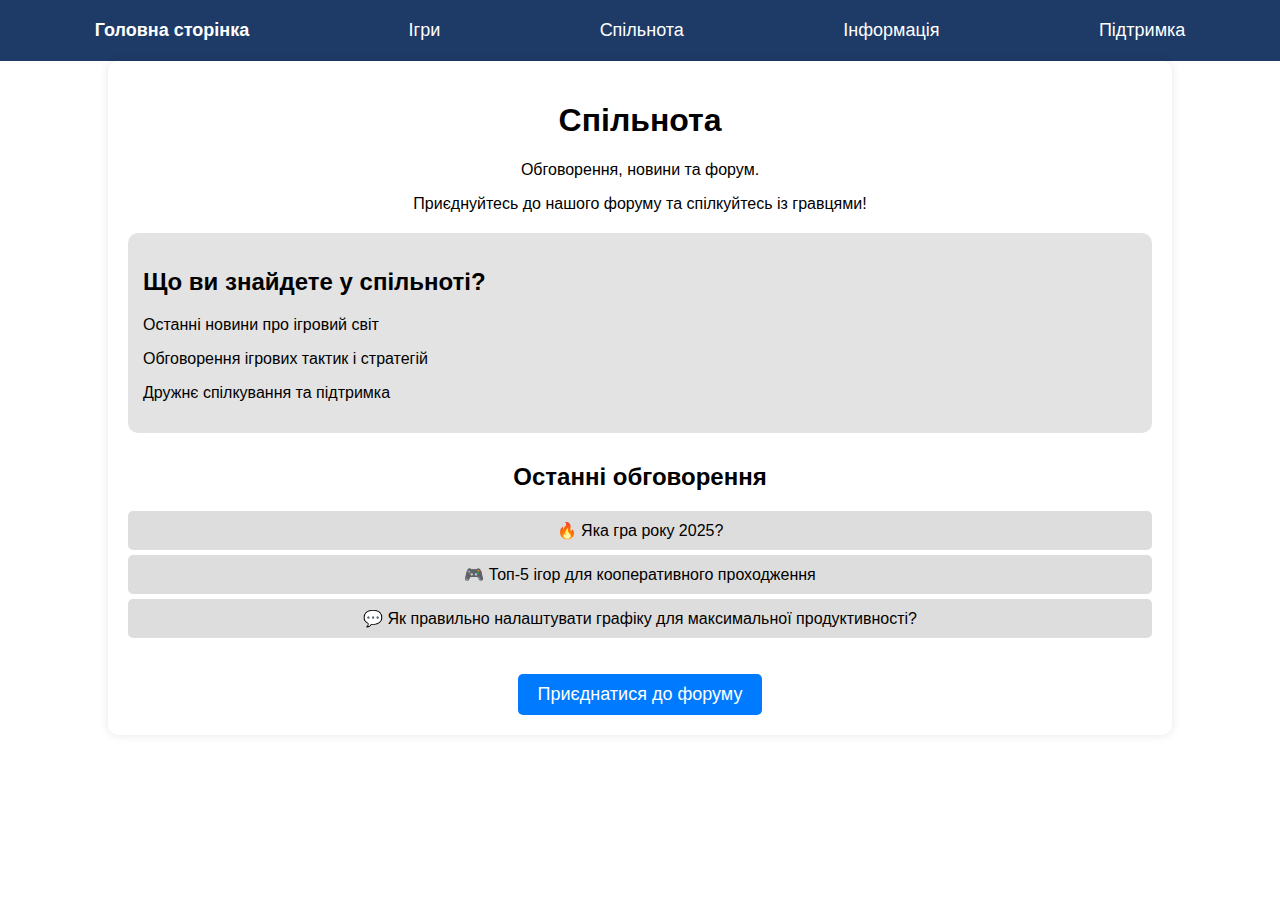
<file: Community.html>
<!DOCTYPE html>
<html lang="uk">
<head>
    <meta charset="UTF-8">
    <title>Спільнота</title>
    <link rel="icon" type="image/png" href="images/Epic World.PNG">
    <style>
        body {
            font-family: Arial, sans-serif;
            background-color: #f4f4f4;
            text-align: center;
            margin: 0;
            padding: 0;
        }
        .container {
            width: 80%;
            margin: auto;
            background: white;
            padding: 20px;
            border-radius: 10px;
            box-shadow: 0px 0px 10px rgba(0, 0, 0, 0.1);
        }
        .info-box {
            background: #e3e3e3;
            padding: 15px;
            border-radius: 10px;
            margin-top: 20px;
            text-align: left;
        }
        .discussion {
            margin-top: 30px;
        }
        .discussion ul {
            list-style-type: none;
            padding: 0;
        }
        .discussion li {
            background: #ddd;
            padding: 10px;
            margin: 5px 0;
            border-radius: 5px;
        }
        .join-button {
            display: inline-block;
            margin-top: 20px;
            padding: 10px 20px;
            font-size: 18px;
            background-color: #007bff;
            color: white;
            text-decoration: none;
            border-radius: 5px;
        }
        .join-button:hover {
            background-color: #0056b3;
        }
    </style>
    <link rel="stylesheet" type="text/css" href="css/style.css">
</head>
<body>
    <div class="header">
        <a href="index.html">Головна сторінка</a>
        <a href="Games.html">Ігри</a>
        <a href="Community.html">Спільнота</a>
        <a href="info.html">Інформація</a>
        <a href="support.html">Підтримка</a>
    </div>
</head>
<div class="container">
    <h1>Спільнота</h1>
    <p>Обговорення, новини та форум.</p>
    <p>Приєднуйтесь до нашого форуму та спілкуйтесь із гравцями!</p>

    <div class="info-box">
        <h2>Що ви знайдете у спільноті?</h2>
        <p>Останні новини про ігровий світ</p>
        <p>Обговорення ігрових тактик і стратегій</p>
        <p>Дружнє спілкування та підтримка</p>
    </div>

    <div class="discussion">
        <h2>Останні обговорення</h2>
        <ul>
            <li>🔥 Яка гра року 2025?</li>
            <li>🎮 Топ-5 ігор для кооперативного проходження</li>
            <li>💬 Як правильно налаштувати графіку для максимальної продуктивності?</li>
        </ul>
    </div>

    <a href="forum.html" class="join-button">Приєднатися до форуму</a>
</div>

</body>
</html>
</file>
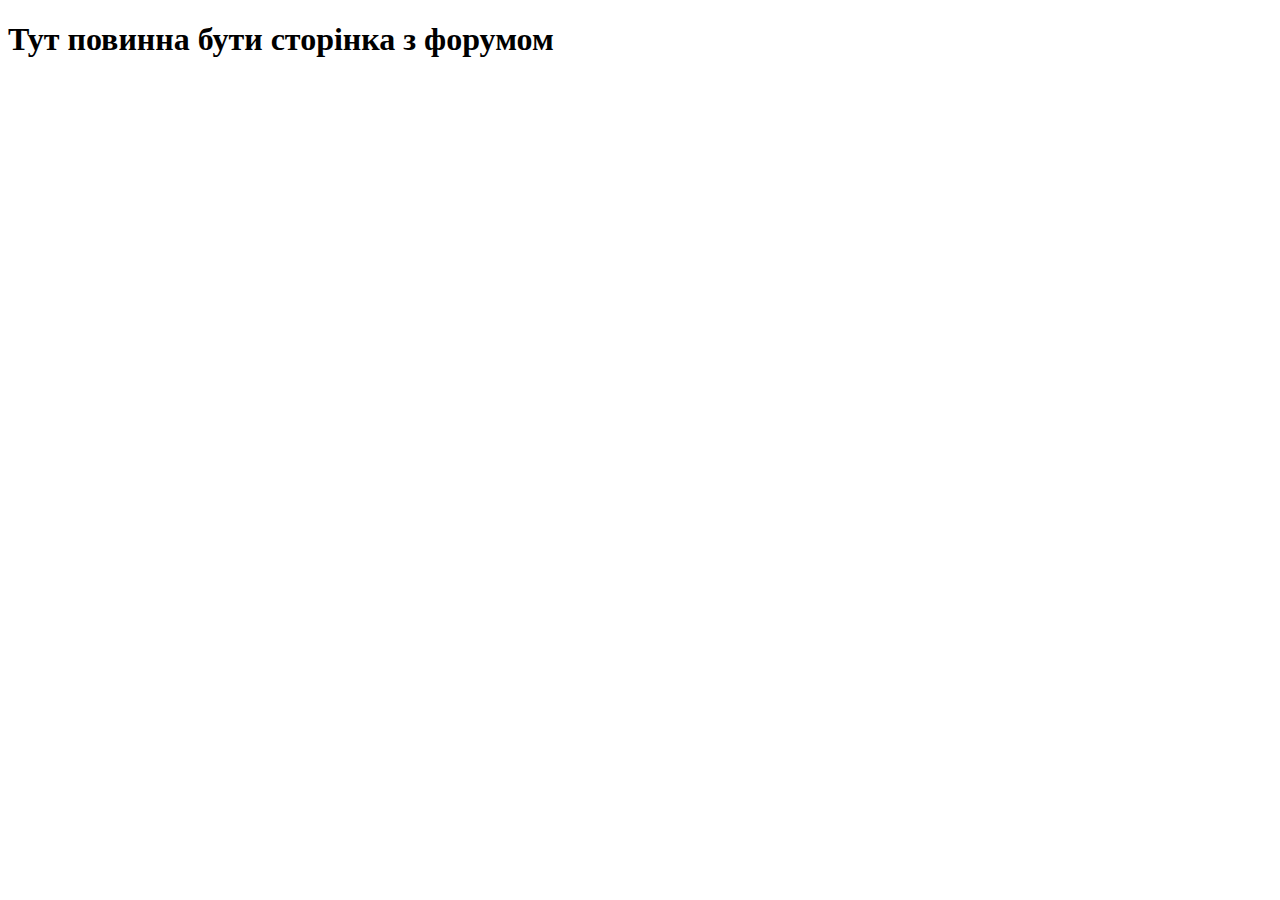
<file: forum.html>
<!DOCTYPE html>
<html lang="en">
<head>
    <meta charset="UTF-8">
    <meta name="viewport" content="width=device-width, initial-scale=1.0">
    <title>форум</title>
</head>
<body>
    <h1>Тут повинна бути сторінка з форумом</h1>
</body>
</html>
</file>
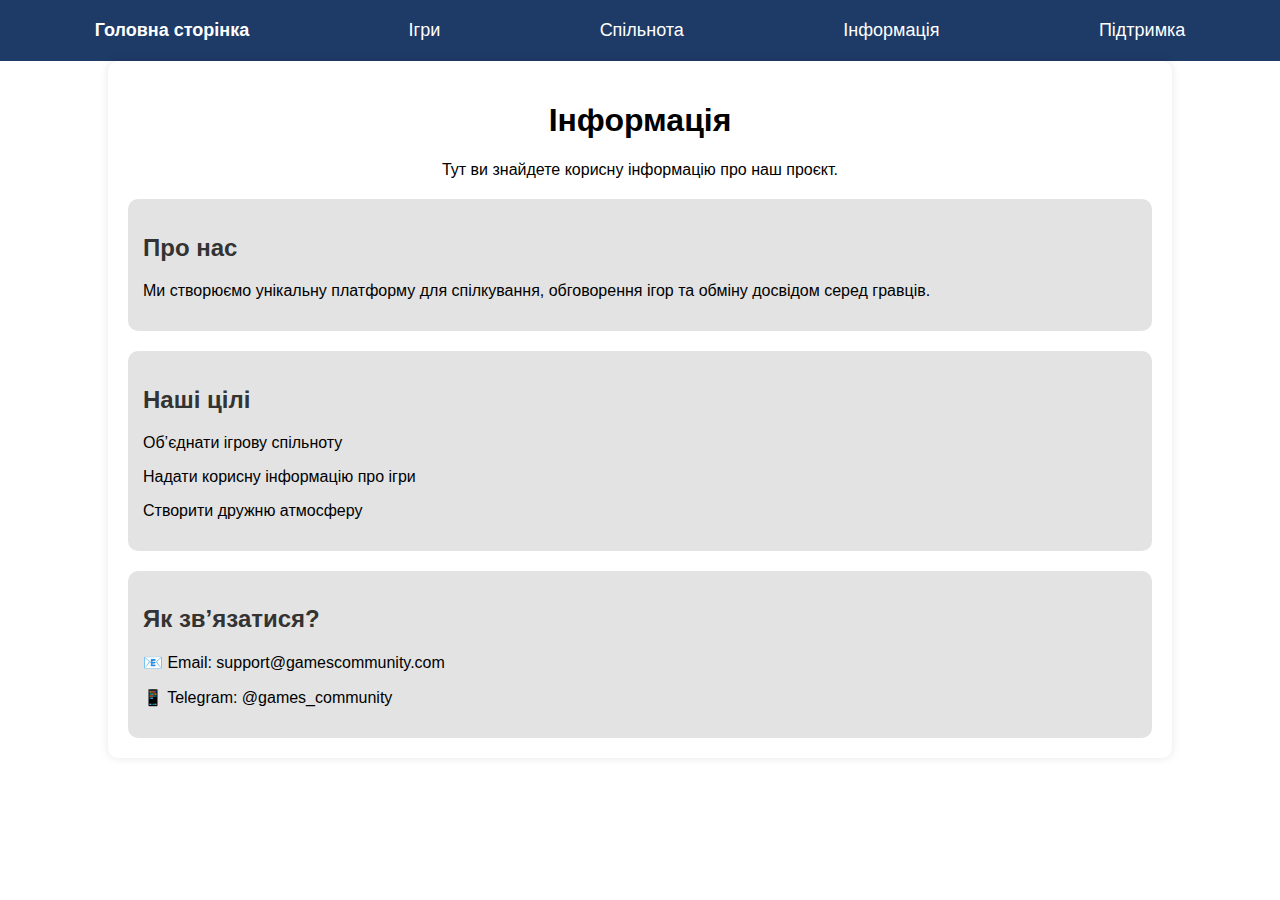
<file: info.html>
<!DOCTYPE html>
<html lang="uk">
<head>
    <meta charset="UTF-8">
    <meta name="viewport" content="width=device-width, initial-scale=1.0">
    <title>Інформація</title>
    <style>
        body {
            font-family: Arial, sans-serif;
            background-color: #f4f4f4;
            text-align: center;
            margin: 0;
            padding: 0;
        }
        .container {
            width: 80%;
            margin: auto;
            background: white;
            padding: 20px;
            border-radius: 10px;
            box-shadow: 0px 0px 10px rgba(0, 0, 0, 0.1);
        }
        .info-section {
            background: #e3e3e3;
            padding: 15px;
            border-radius: 10px;
            margin-top: 20px;
            text-align: left;
        }
        .info-section h2 {
            color: #333;
        }
        .back-button {
            display: inline-block;
            margin-top: 20px;
            padding: 10px 20px;
            font-size: 18px;
            background-color: #007bff;
            color: white;
            text-decoration: none;
            border-radius: 5px;
        }
        .back-button:hover {
            background-color: #0056b3;
        }
    </style>
        <link rel="stylesheet" type="text/css" href="css/style.css">
</head>
<body>
    <div class="header">
        <a href="index.html">Головна сторінка</a>
        <a href="Games.html">Ігри</a>
        <a href="Community.html">Спільнота</a>
        <a href="info.html">Інформація</a>
        <a href="support.html">Підтримка</a>
    </div>
</head>
<body>

    <div class="container">
        <h1>Інформація</h1>
        <p>Тут ви знайдете корисну інформацію про наш проєкт.</p>

        <div class="info-section">
            <h2>Про нас</h2>
            <p>Ми створюємо унікальну платформу для спілкування, обговорення ігор та обміну досвідом серед гравців.</p>
        </div>

        <div class="info-section">
            <h2>Наші цілі</h2>
            <p>Об’єднати ігрову спільноту</p>
            <p>Надати корисну інформацію про ігри</p>
            <p>Створити дружню атмосферу</p>
        </div>

        <div class="info-section">
            <h2>Як зв’язатися?</h2>
            <p>📧 Email: support@gamescommunity.com</p>
            <p>📱 Telegram: @games_community</p>
</body>
</html>
</file>
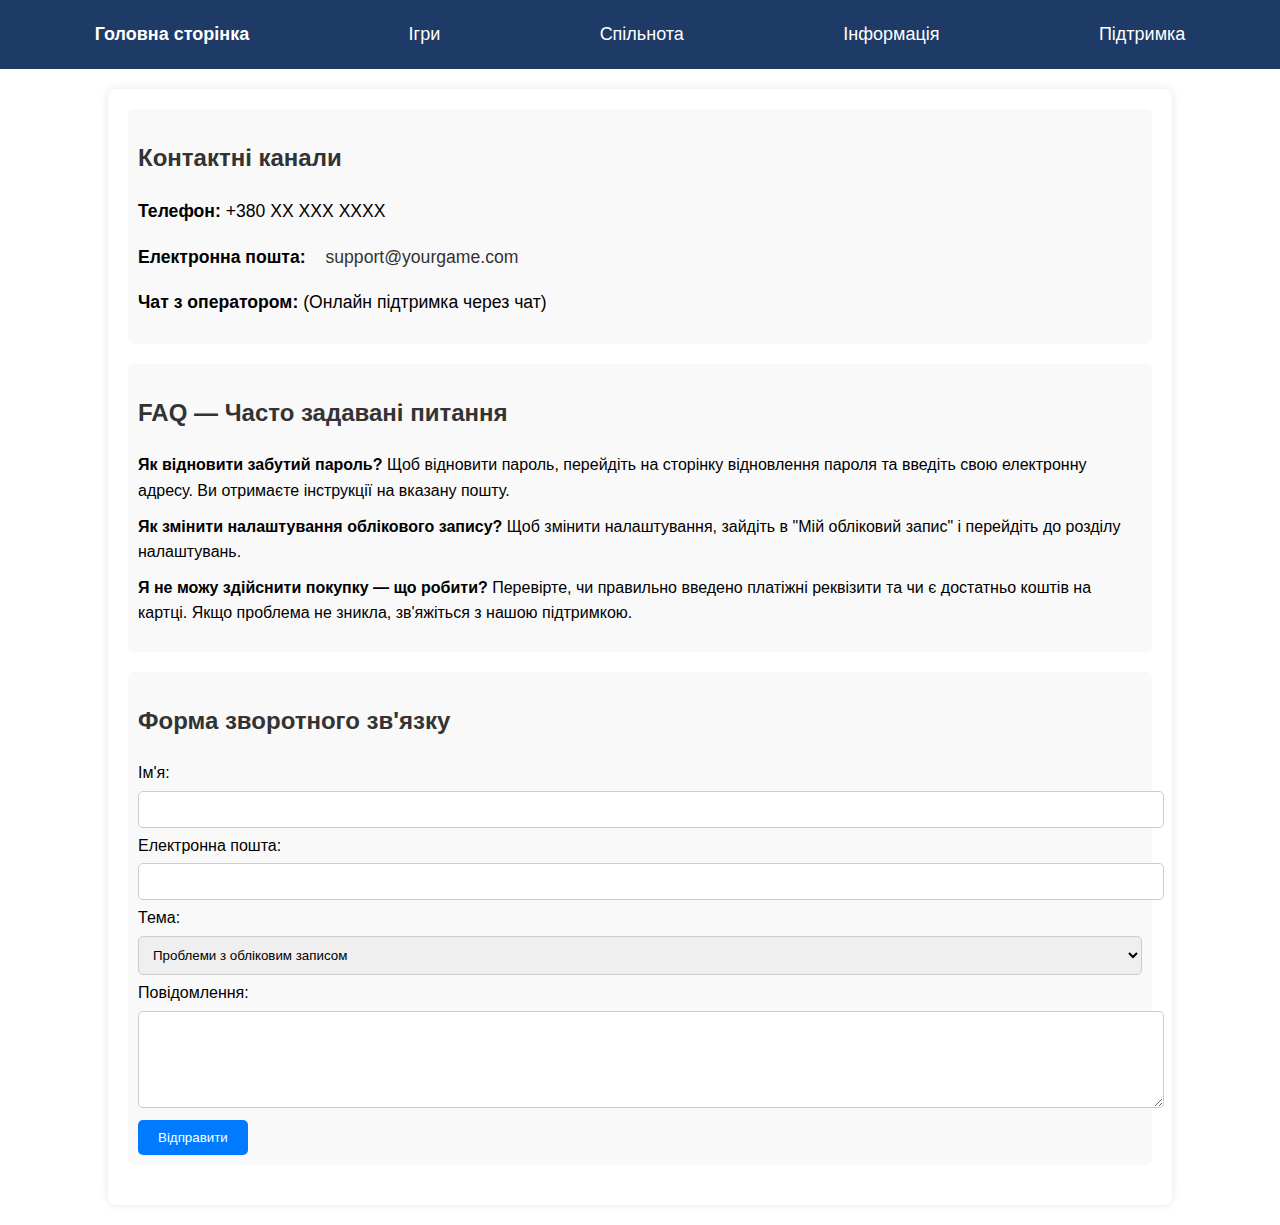
<file: support.html>
<!DOCTYPE html>
<html lang="uk">
<head>
    <meta charset="UTF-8">
    <meta name="viewport" content="width=device-width, initial-scale=1.0">
    <title>Підтримка</title>
    <style>
        body {
            font-family: Arial, sans-serif;
            line-height: 1.6;
            margin: 0;
            padding: 0;
            background-color: #f4f4f4;
        }
        header {
            background-color: #333;
            color: #fff;
            padding: 10px 0;
            text-align: center;
        }
        h1 {
            font-size: 2.5em;
        }
        .container {
            width: 80%;
            margin: 20px auto;
            padding: 20px;
            background-color: #fff;
            border-radius: 8px;
            box-shadow: 0 0 10px rgba(0, 0, 0, 0.1);
        }
        .section {
            margin-bottom: 30px;
        }
        .section h2 {
            color: #333;
        }
        .contact-info, .faq, .feedback-form {
            padding: 10px;
            background-color: #f9f9f9;
            border-radius: 5px;
            margin-bottom: 20px;
        }
        .contact-info p, .faq p {
            font-size: 1.1em;
        }
        .contact-info a {
            color: #333;
            text-decoration: none;
        }
        .faq ul {
            list-style-type: none;
            padding: 0;
        }
        .faq li {
            margin-bottom: 10px;
        }
        .feedback-form input, .feedback-form select, .feedback-form textarea {
            width: 100%;
            padding: 10px;
            margin: 5px 0;
            border-radius: 5px;
            border: 1px solid #ccc;
        }
        .feedback-form button {
            background-color: #007bff;
            color: white;
            padding: 10px 20px;
            border: none;
            border-radius: 5px;
            cursor: pointer;
        }
        .feedback-form button:hover {
            background-color: #0056b3;
        }
    </style>
            <link rel="stylesheet" type="text/css" href="css/style.css">
        </head>
        <body>
            <div class="header">
                <a href="index.html">Головна сторінка</a>
                <a href="Games.html">Ігри</a>
                <a href="Community.html">Спільнота</a>
                <a href="info.html">Інформація</a>
                <a href="support.html">Підтримка</a>
            </div>
        </head>
</head>
<body>
    <div class="container">
        <div class="section contact-info">
            <h2>Контактні канали</h2>
            <p><strong>Телефон:</strong> +380 XX XXX XXXX</p>
            <p><strong>Електронна пошта:</strong> <a href="mailto:support@yourgame.com">support@yourgame.com</a></p>
            <p><strong>Чат з оператором:</strong> (Онлайн підтримка через чат)</p>
        </div>

        <div class="section faq">
            <h2>FAQ — Часто задавані питання</h2>
            <ul>
                <li><strong>Як відновити забутий пароль?</strong> Щоб відновити пароль, перейдіть на сторінку відновлення пароля та введіть свою електронну адресу. Ви отримаєте інструкції на вказану пошту.</li>
                <li><strong>Як змінити налаштування облікового запису?</strong> Щоб змінити налаштування, зайдіть в "Мій обліковий запис" і перейдіть до розділу налаштувань.</li>
                <li><strong>Я не можу здійснити покупку — що робити?</strong> Перевірте, чи правильно введено платіжні реквізити та чи є достатньо коштів на картці. Якщо проблема не зникла, зв'яжіться з нашою підтримкою.</li>
            </ul>
        </div>

        <div class="section feedback-form">
            <h2>Форма зворотного зв'язку</h2>
            <form action="#">
                <label for="name">Ім'я:</label>
                <input type="text" id="name" name="name" required>

                <label for="email">Електронна пошта:</label>
                <input type="email" id="email" name="email" required>

                <label for="topic">Тема:</label>
                <select id="topic" name="topic">
                    <option value="account">Проблеми з обліковим записом</option>
                    <option value="technical">Технічні проблеми</option>
                    <option value="other">Інше</option>
                </select>

                <label for="message">Повідомлення:</label>
                <textarea id="message" name="message" rows="5" required></textarea>

                <button type="submit">Відправити</button>
            </form>
        </div>
    </div>
</body>
</html>
</file>
<file: css/style.css>
body {
    font-family: Arial, sans-serif;
    margin: 0;
    padding: 0;
    background-color: white;
}
.header {
    background-color: #1e3a66;
    color: white;
    padding: 15px;
    display: flex;
    justify-content: space-around;
    align-items: center;
}
.header a {
    color: white;
    text-decoration: none;
    font-size: 18px;
    padding: 5px 10px;
}
.header a:first-child {
    color: white;
    font-weight: bold;
}
.main-content {
    text-align: center;
    padding: 30px;
}
.games {
    display: flex;
    justify-content: center;
    gap: 20px;
}
.game {
    width: 30%;
    background: white;
    padding: 15px;
    border-radius: 8px;
    box-shadow: 0 0 10px rgba(0, 0, 0, 0.1);
}
.game img {
    width: 100%;
    border-radius: 5px;
}
a {
text-decoration: none;
color: white; 
padding: 10px 15px;
transition: color 0.3s, background-color 0.3s;
}

a:hover {
color: white;
background-color: #007bff;
border-radius: 5px;
}

footer {
    background-color: #0A2A66;
    color: white;
    text-align: center;
    padding: 15px 0;
    position: relative;
    bottom: 0;
    width: 100%;
}
</file>
